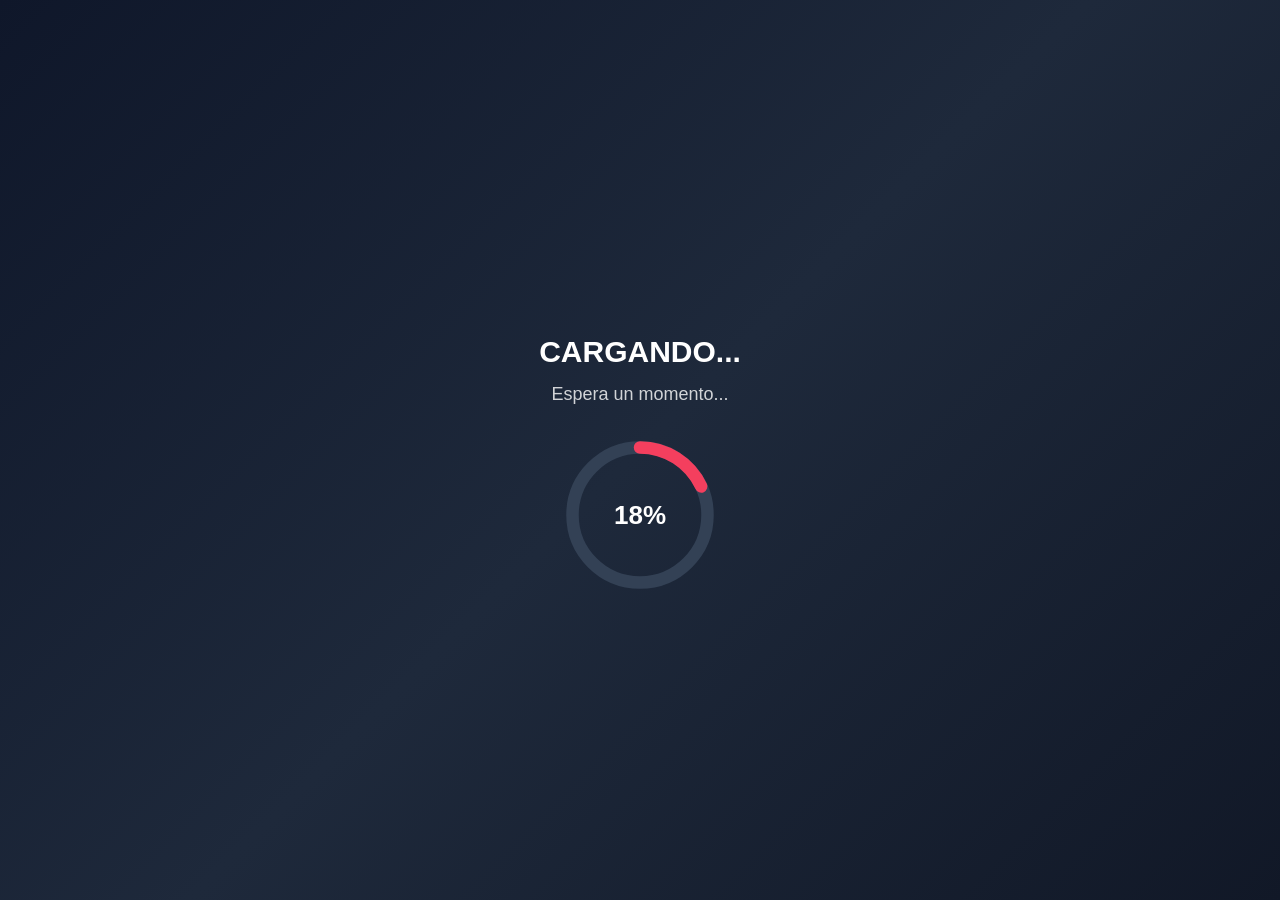
<file: index.html>
<!DOCTYPE html>
<html lang="es">

<head>

    <meta charset="UTF-8">

    <meta name="viewport" content="width=device-width, initial-scale=1.0">

    <title>Una Sorpresa Para Ti</title>

    <link rel="stylesheet" href="style.css">

</head>

<body>

    <div class="loader">
        <h1>CARGANDO...</h1>

        <p>
            Espera un momento...
        </p>

        <div class="circulo-progreso">

            <svg viewBox="0 0 120 120">
                <circle class="circulo-fondo" cx="60" cy="60" r="54"></circle>
                <circle class="circulo-barra" id="circuloBarra" cx="60" cy="60" r="54"></circle>
            </svg>

            <span id="porcentaje" class="porcentaje">0%</span>

        </div>

    </div>

<script src="sobrem.js"></script>

</body>

</html>
</file>
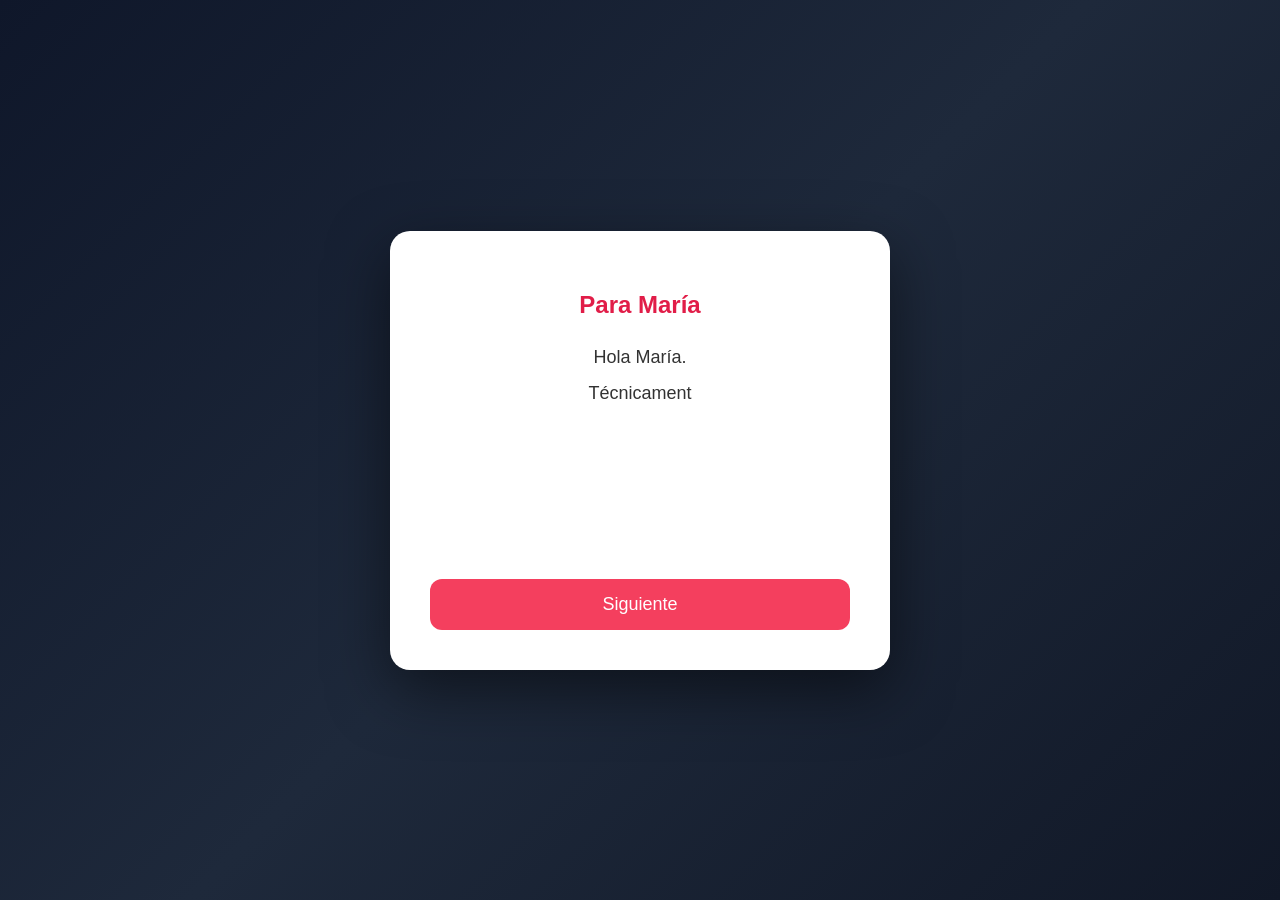
<file: carta.html>
<!DOCTYPE html>
<html lang="es">

<head>

<meta charset="UTF-8">

<meta name="viewport"
content="width=device-width, initial-scale=1.0">

<title>Una Carta Para Ti</title>

<link rel="stylesheet" href="style.css">

</head>

<body class="bodyCarta">

<div class="fondoCorazones"></div>

<div class="carta">

<h2 id="titulo"></h2>

<p id="texto"></p>

<button id="continuar">

Siguiente

</button>

</div>

<script src="carta.js"></script>

</body>

</html>

</html>
</file>
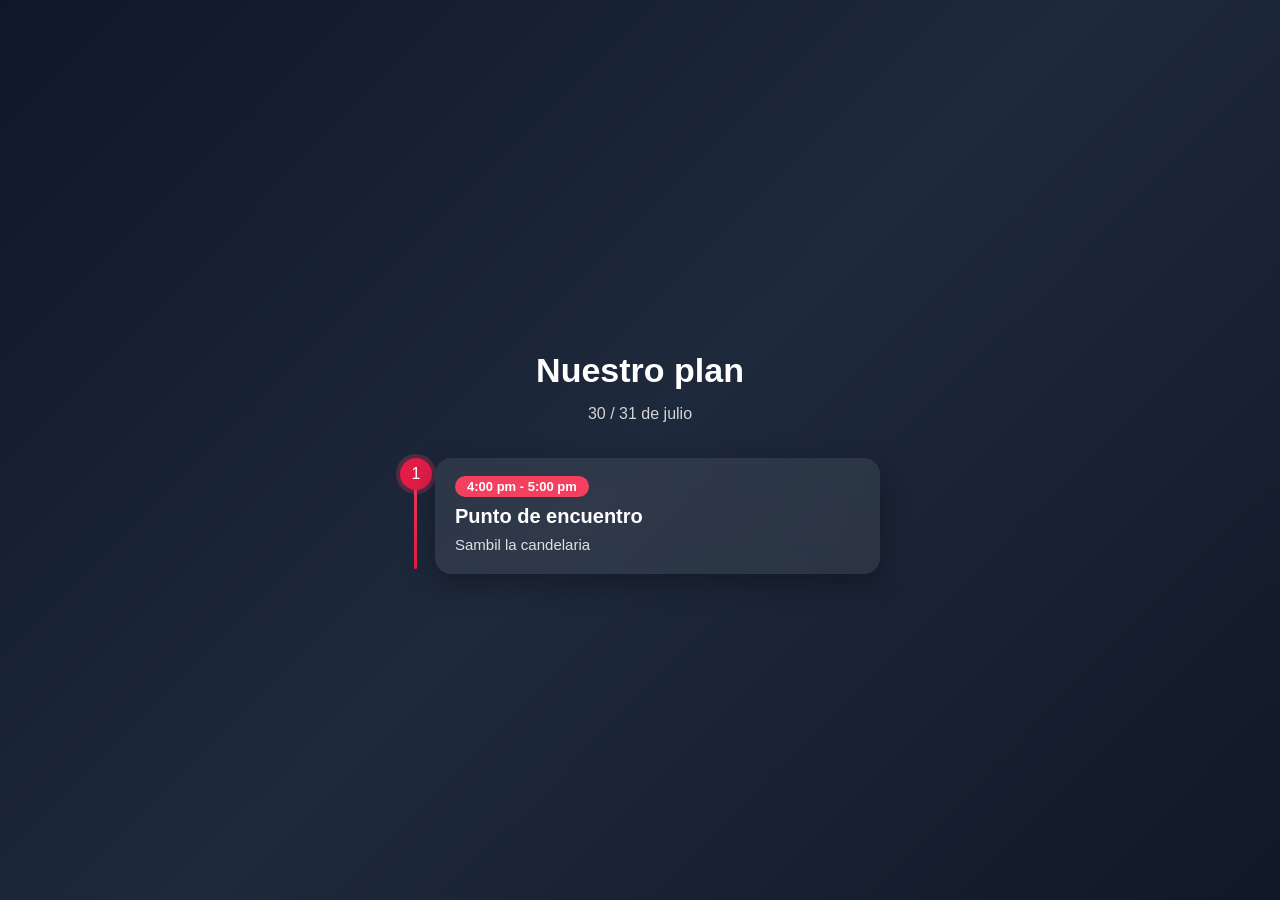
<file: galeria.html>
<!DOCTYPE html>
<html lang="es">

<head>

<meta charset="UTF-8">

<meta name="viewport"
content="width=device-width, initial-scale=1.0">

<title>Gracias</title>

<link rel="stylesheet" href="style.css">

</head>

<body class="bodyGaleria">

<div class="contenidoGaleria">

<h1>Nuestro plan </h1>
<p class="subtituloGaleria">30 / 31 de julio</p>

<div class="timeline">

    <div class="parada">
        <div class="punto">1</div>
        <div class="tarjeta">
            <span class="hora">4:00 pm - 5:00 pm</span>
            <h3>Punto de encuentro</h3>
            <p>Sambil la candelaria </p>
        </div>
    </div>


</div>

</div>

</body>

</html>
</file>
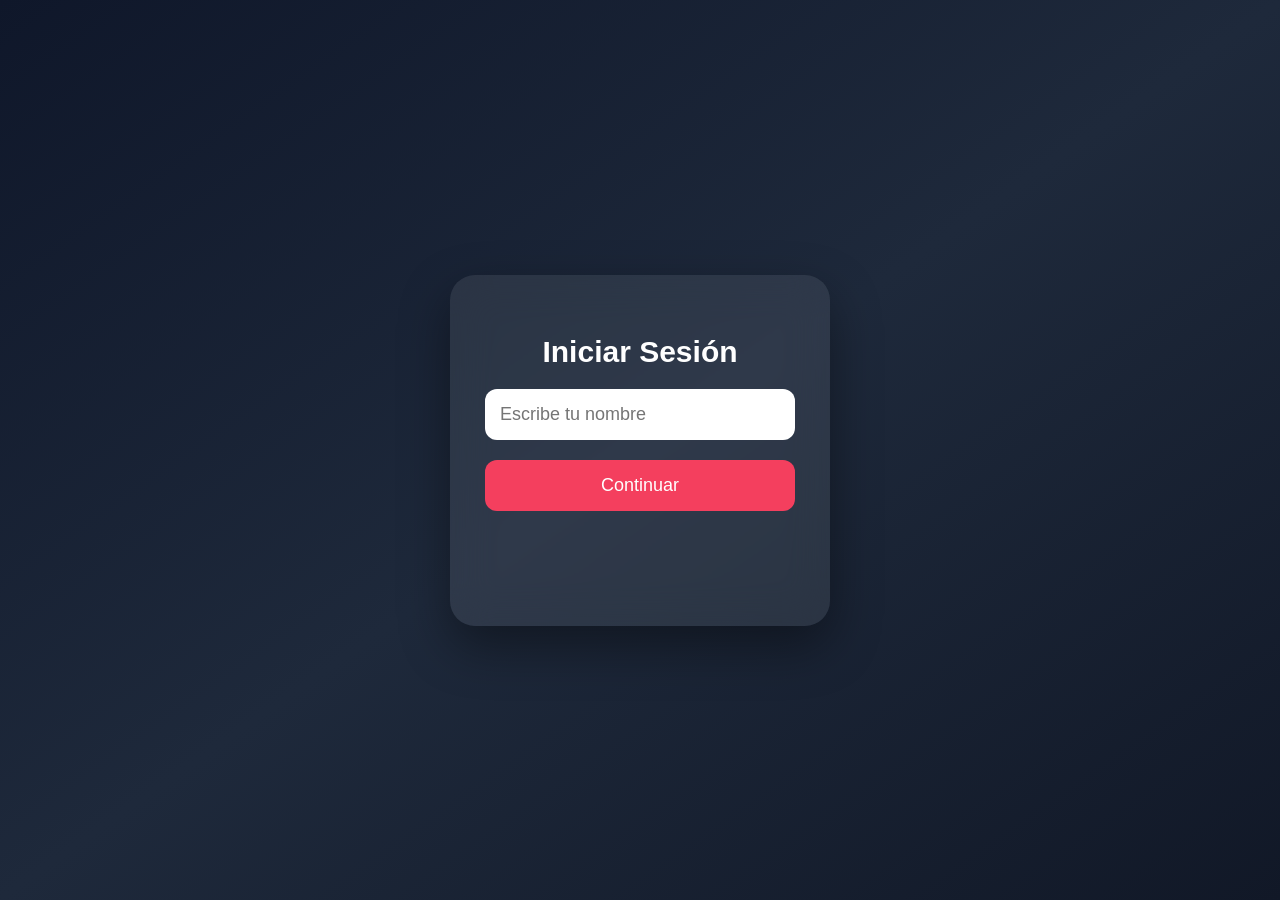
<file: login.html>
<!DOCTYPE html>
<html lang="es">
<head>
    <meta charset="UTF-8">
    <meta name="viewport" content="width=device-width, initial-scale=1.0">
    <title>Verificación</title>
    <link rel="stylesheet" href="style.css">
</head>
<body>
<div class="fondo"></div>

<div class="contenedor">
    <h1>Iniciar Sesión</h1>
    <p>
    
    </p>
    <input
        type="text"
        id="nombre"
        autocomplete="off"
        placeholder="Escribe tu nombre">
    <button id="continuar">
        Continuar
    </button>
    <p id="mensaje"></p>
</div>
<script src="script.js"></script>
</body>
</html>
</file>
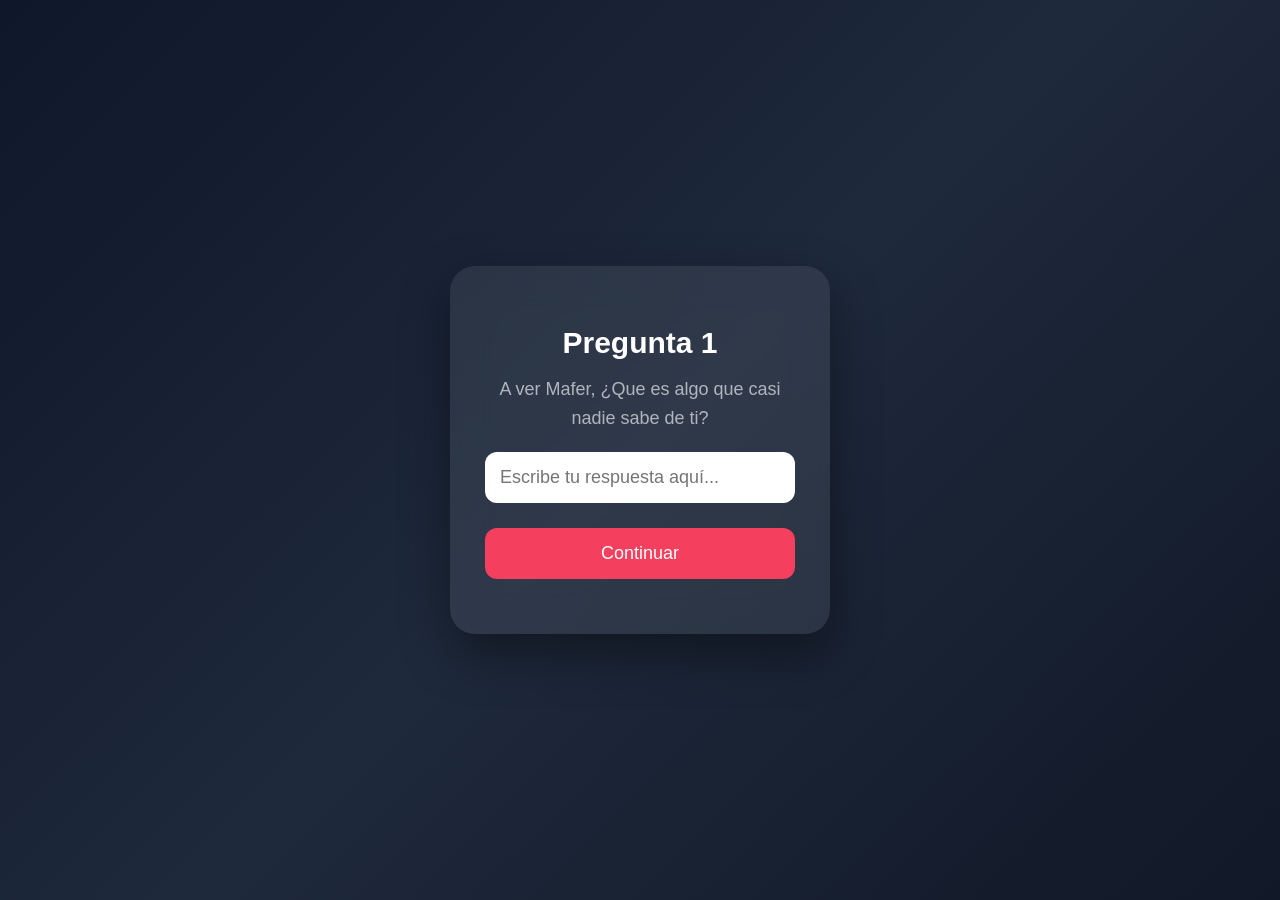
<file: preguntas.html>
<!DOCTYPE html>
<html lang="es">
<head>
    <meta charset="UTF-8">
    <meta name="viewport" content="width=device-width, initial-scale=1.0">
    <title>Para conocerte</title>
    <!-- Tus estilos generales y los nuevos para las opciones -->
    <link rel="stylesheet" href="style.css">
</head>
<body>
    <div class="contenedor">
        <h1 id="num-pregunta">Pregunta 1</h1>
        <p id="enunciado-pregunta">Cargando pregunta...</p>
        
        <div class="opciones" id="contenedor-opciones">
            <!-- Las opciones se generarán dinámicamente con JS -->
        </div>
        
        <p id="mensaje-feedback"></p>
    </div>

    <!-- Script exclusivo de la lógica de las preguntas -->
    <script src="preguntas.js"></script>
</body>
</html>
</file>
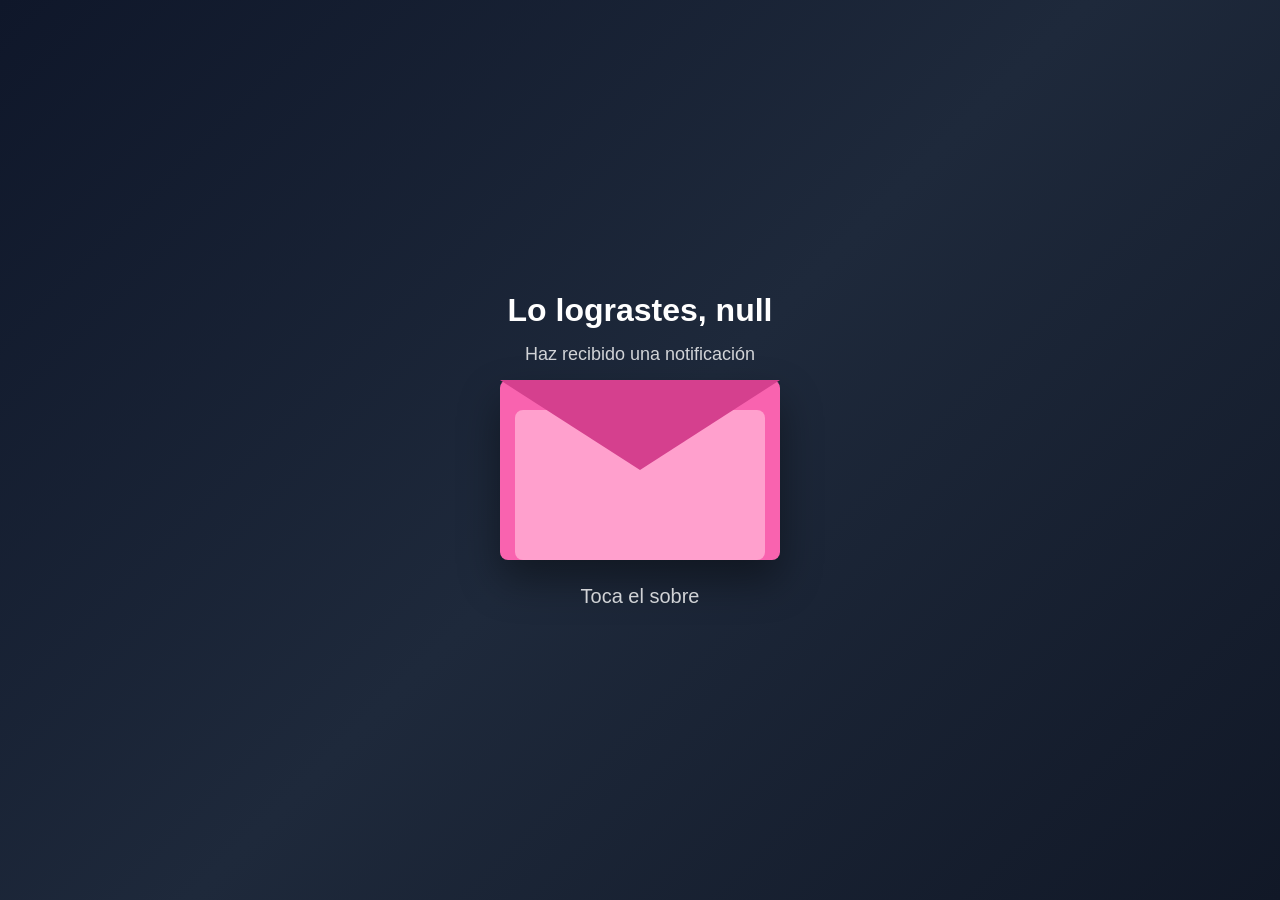
<file: sobre.html>
<!DOCTYPE html>
<html lang="es">

<head>

<meta charset="UTF-8">

<meta name="viewport"
content="width=device-width, initial-scale=1.0">

<title>Haz recibido una notificación</title>

<link rel="stylesheet" href="style.css">

</head>

<body class="bodySobre">

<div class="estrellas"></div>

<div class="contenidoSobre">

    <h2 id="saludo"></h2>

    <p>

        Haz recibido una notificación

    </p>

    <div id="sobre" class="sobre">

        <div class="tapa"></div>

        <div class="papel"></div>

    </div>

    <p class="textoPulsa">

        Toca el sobre

    </p>

</div>

<script src="sobre.js"></script>

</body>

</html>
</file>
<file: style.css>
*{

    margin:0;

    padding:0;

    box-sizing:border-box;

}

body{

    width:100%;

    height:100vh;

    display:flex;

    justify-content:center;

    align-items:center;

    overflow:hidden;

    font-family:Arial,Helvetica,sans-serif;

    background:linear-gradient(135deg,#0F172A,#1E293B,#111827);

}

.loader{

    width:90%;

    max-width:400px;

    text-align:center;

    color:white;

}


h1{

    margin-top:25px;

    font-size:30px;

}

p{

    margin-top:15px;

    opacity:.8;

    font-size:18px;

}

.circulo-progreso{

position:relative;

width:150px;

height:150px;

margin:35px auto 0;

}

.circulo-progreso svg{

width:100%;

height:100%;

transform:rotate(-90deg);

}

.circulo-fondo{

fill:none;

stroke:#334155;

stroke-width:10;

}

.circulo-barra{

fill:none;

stroke:#F43F5E;

stroke-width:10;

stroke-linecap:round;

stroke-dasharray:339.3;

stroke-dashoffset:339.3;

transition:stroke-dashoffset .1s linear;

}

.porcentaje{

position:absolute;

top:50%;

left:50%;

transform:translate(-50%,-50%);

font-size:26px;

font-weight:bold;

color:white;

}

@keyframes latido{

    0%{

        transform:scale(1);

    }

    50%{

        transform:scale(1.25);

    }

    100%{

        transform:scale(1);

    }

}
/* estilo de la pagina de login */
.fondo{

position:fixed;

width:100%;

height:100%;

background:linear-gradient(145deg,#0f172a,#1e293b,#111827);

z-index:-1;

}

.contenedor{

width:90%;

max-width:380px;

padding:35px;

background:rgba(255,255,255,.08);

backdrop-filter:blur(20px);

border-radius:25px;

text-align:center;

box-shadow:0 20px 50px rgba(0,0,0,.4);

animation:subir .8s;

}

.icono{

font-size:70px;

margin-bottom:20px;

animation:latido 1s infinite;

}

.contenedor h1{

color:white;

margin-bottom:15px;

}

.contenedor p{

color:#d1d5db;

margin-bottom:20px;

line-height:1.6;

}

input{

width:100%;

padding:15px;

border:none;

border-radius:12px;

font-size:18px;

outline:none;

margin-bottom:20px;

}

button{

width:100%;

padding:15px;

border:none;

border-radius:12px;

background:#f43f5e;

color:white;

font-size:18px;

cursor:pointer;

transition:.3s;

}

button:hover{

transform:scale(1.05);

background:#fb7185;

}

#mensaje{

margin-top:20px;

font-weight:bold;

min-height:40px;

}

@keyframes subir{

from{

opacity:0;

transform:translateY(50px);

}

to{

opacity:1;

transform:translateY(0);

}

}

/*estilo del sobre*/
.bodySobre{
display:flex;
justify-content:center;
align-items:center;
height:100vh;
background:linear-gradient(135deg,#0f172a,#1e293b,#111827);
overflow:hidden;
}
.contenidoSobre{
text-align:center;
color:white;
}
#saludo{
margin-bottom:15px;
font-size:32px;
}
.textoPulsa{
margin-top:25px;
font-size:20px;
opacity:.8;
animation:parpadear 2s infinite;
}
.sobre{
width:280px;
height:180px;
background:#f963af;
position:relative;
margin:15px auto;
cursor:pointer;
border-radius:8px;
box-shadow:0 20px 40px rgba(0,0,0,.4);
animation:caer 2s;
}
.tapa{
position:absolute;
width:100%;
height:90px;
background:#d5408e;
clip-path:polygon(0 0,100% 0,50% 100%);
transform-origin:top;
transition:1s;
z-index:5;
}
.papel{
position:absolute;
left:15px;
bottom:0;
width:250px;
height:150px;
background: #ffa0cd;
border-radius:8px;
transition:1.2s;
}
.sobre.abierto .tapa{
transform:rotateX(180deg);
}
.sobre.abierto .papel{
transform:translateY(-140px);
}
@keyframes caer{
0%{
opacity:0;
transform:translateY(-500px);
}
100%{
opacity:1;
transform:translateY(0);
}
}
@keyframes parpadear{
50%{
opacity:.3;
}
}
/*carta*/
.bodyCarta{

height:100vh;

display:flex;

justify-content:center;

align-items:center;

background:linear-gradient(135deg,#0f172a,#1e293b,#111827);

overflow:hidden;

font-family:Arial,Helvetica,sans-serif;

}

.carta{

width:90%;

max-width:500px;

padding:40px;

background:white;

border-radius:20px;

box-shadow:0 20px 60px rgba(0,0,0,.5);

text-align:center;

animation:subir 1s;

}

.carta h1{

font-size:60px;

}

.carta h2{

margin:20px 0;

color:#e11d48;

}

.carta p{

line-height:2;

font-size:18px;

min-height:240px;

white-space:pre-line;

}

@keyframes subir{

from{

opacity:0;

transform:translateY(100px);

}

to{

opacity:1;

transform:translateY(0);

}

}
/*estilo de la pagina de preguntas*/
#contenedor-opciones input {
    width: 100%;
    padding: 15px;
    border: none;
    border-radius: 12px;
    font-size: 18px;
    outline: none;
    margin-bottom: 10px;
    background: #ffffff;
}
/*cronograma / timeline de galeria*/
.bodyGaleria{
display:flex;
justify-content:center;
align-items:center;
min-height:100vh;
height:auto;
background:linear-gradient(135deg,#0f172a,#1e293b,#111827);
overflow:auto;
padding:40px 0;
}

.contenidoGaleria{
width:90%;
max-width:480px;
color:white;
text-align:center;
}

.contenidoGaleria h1{
font-size:34px;
margin-bottom:10px;
}

.subtituloGaleria{
opacity:.8;
margin-bottom:35px;
font-size:16px;
}

.timeline{
position:relative;
text-align:left;
padding-left:35px;
}

.timeline::before{
content:"";
position:absolute;
left:14px;
top:5px;
bottom:5px;
width:3px;
background:linear-gradient(#f43f5e,#e11d48);
border-radius:10px;
}

.parada{
position:relative;
margin-bottom:30px;
animation:subir .8s;
}

.parada:last-child{
margin-bottom:0;
}

.punto{
position:absolute;
left:-35px;
top:0;
width:32px;
height:32px;
background:#e11d48;
border-radius:50%;
display:flex;
justify-content:center;
align-items:center;
font-size:16px;
box-shadow:0 0 0 4px rgba(244,63,94,.25);
}

.tarjeta{
background:rgba(255,255,255,.08);
backdrop-filter:blur(15px);
border-radius:16px;
padding:18px 20px;
box-shadow:0 10px 30px rgba(0,0,0,.3);
}

.tarjeta .hora{
display:inline-block;
background:#f43f5e;
color:white;
font-size:13px;
font-weight:bold;
padding:3px 12px;
border-radius:50px;
margin-bottom:8px;
}

.tarjeta h3{
font-size:20px;
margin-bottom:6px;
color:white;
}

.tarjeta p{
font-size:15px;
line-height:1.5;
opacity:.85;
margin-top:0;
min-height:auto;
}
</file>
